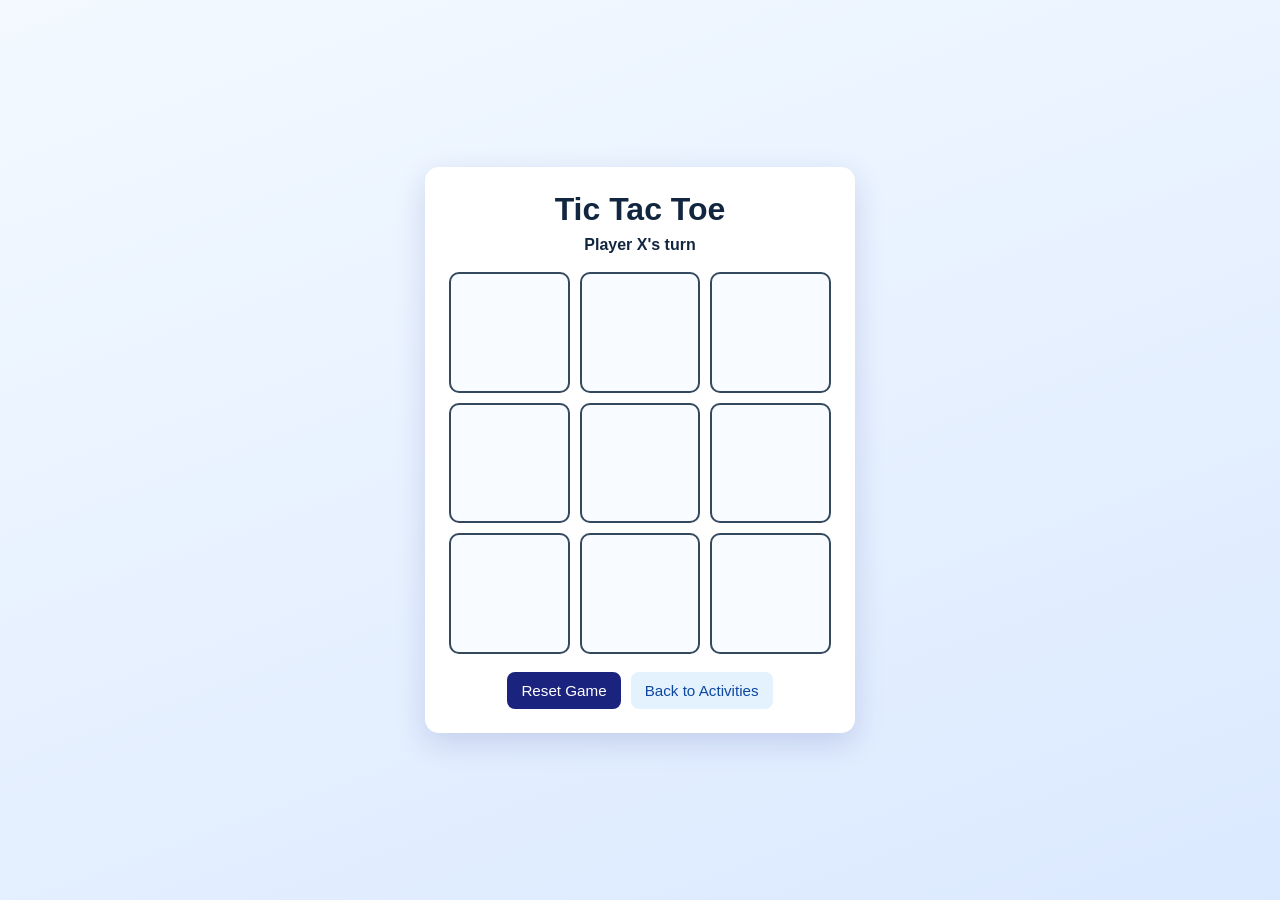
<file: src/static/tic-tac-toe.html>
<!DOCTYPE html>
<html lang="en">
  <head>
    <meta charset="UTF-8" />
    <meta name="viewport" content="width=device-width, initial-scale=1.0" />
    <title>Tic Tac Toe | Mergington High School</title>
    <link rel="stylesheet" href="tic-tac-toe.css" />
  </head>
  <body>
    <main class="game-shell">
      <h1>Tic Tac Toe</h1>
      <p class="status" id="status">Player X's turn</p>

      <section class="board" id="board" aria-label="Tic Tac Toe board">
        <button class="cell" data-index="0" aria-label="Cell 1"></button>
        <button class="cell" data-index="1" aria-label="Cell 2"></button>
        <button class="cell" data-index="2" aria-label="Cell 3"></button>
        <button class="cell" data-index="3" aria-label="Cell 4"></button>
        <button class="cell" data-index="4" aria-label="Cell 5"></button>
        <button class="cell" data-index="5" aria-label="Cell 6"></button>
        <button class="cell" data-index="6" aria-label="Cell 7"></button>
        <button class="cell" data-index="7" aria-label="Cell 8"></button>
        <button class="cell" data-index="8" aria-label="Cell 9"></button>
      </section>

      <div class="actions">
        <button id="reset-game">Reset Game</button>
        <a class="link-home" href="/static/index.html">Back to Activities</a>
      </div>
    </main>

    <script src="tic-tac-toe.js"></script>
  </body>
</html>
</file>
<file: src/static/tic-tac-toe.css>
* {
  box-sizing: border-box;
}

body {
  margin: 0;
  min-height: 100vh;
  display: grid;
  place-items: center;
  font-family: "Trebuchet MS", "Segoe UI", sans-serif;
  background: linear-gradient(160deg, #f3f9ff, #dbe9ff);
  color: #12263f;
}

.game-shell {
  width: min(92vw, 430px);
  background: #ffffff;
  border-radius: 14px;
  box-shadow: 0 10px 30px rgba(26, 35, 126, 0.15);
  padding: 24px;
  text-align: center;
}

h1 {
  margin-top: 0;
  margin-bottom: 8px;
}

.status {
  margin: 0 0 18px;
  font-weight: 600;
}

.board {
  display: grid;
  grid-template-columns: repeat(3, 1fr);
  gap: 10px;
  margin-bottom: 18px;
}

.cell {
  width: 100%;
  aspect-ratio: 1;
  border: 2px solid #34495e;
  border-radius: 10px;
  background: #f8fbff;
  font-size: 2rem;
  font-weight: 700;
  color: #1a237e;
  cursor: pointer;
}

.cell:disabled {
  cursor: not-allowed;
  color: #546e7a;
}

.actions {
  display: flex;
  gap: 10px;
  justify-content: center;
  align-items: center;
  flex-wrap: wrap;
}

#reset-game,
.link-home {
  border: none;
  border-radius: 8px;
  padding: 10px 14px;
  font-size: 0.95rem;
  text-decoration: none;
  cursor: pointer;
}

#reset-game {
  background: #1a237e;
  color: #fff;
}

.link-home {
  background: #e3f2fd;
  color: #0d47a1;
}
</file>
